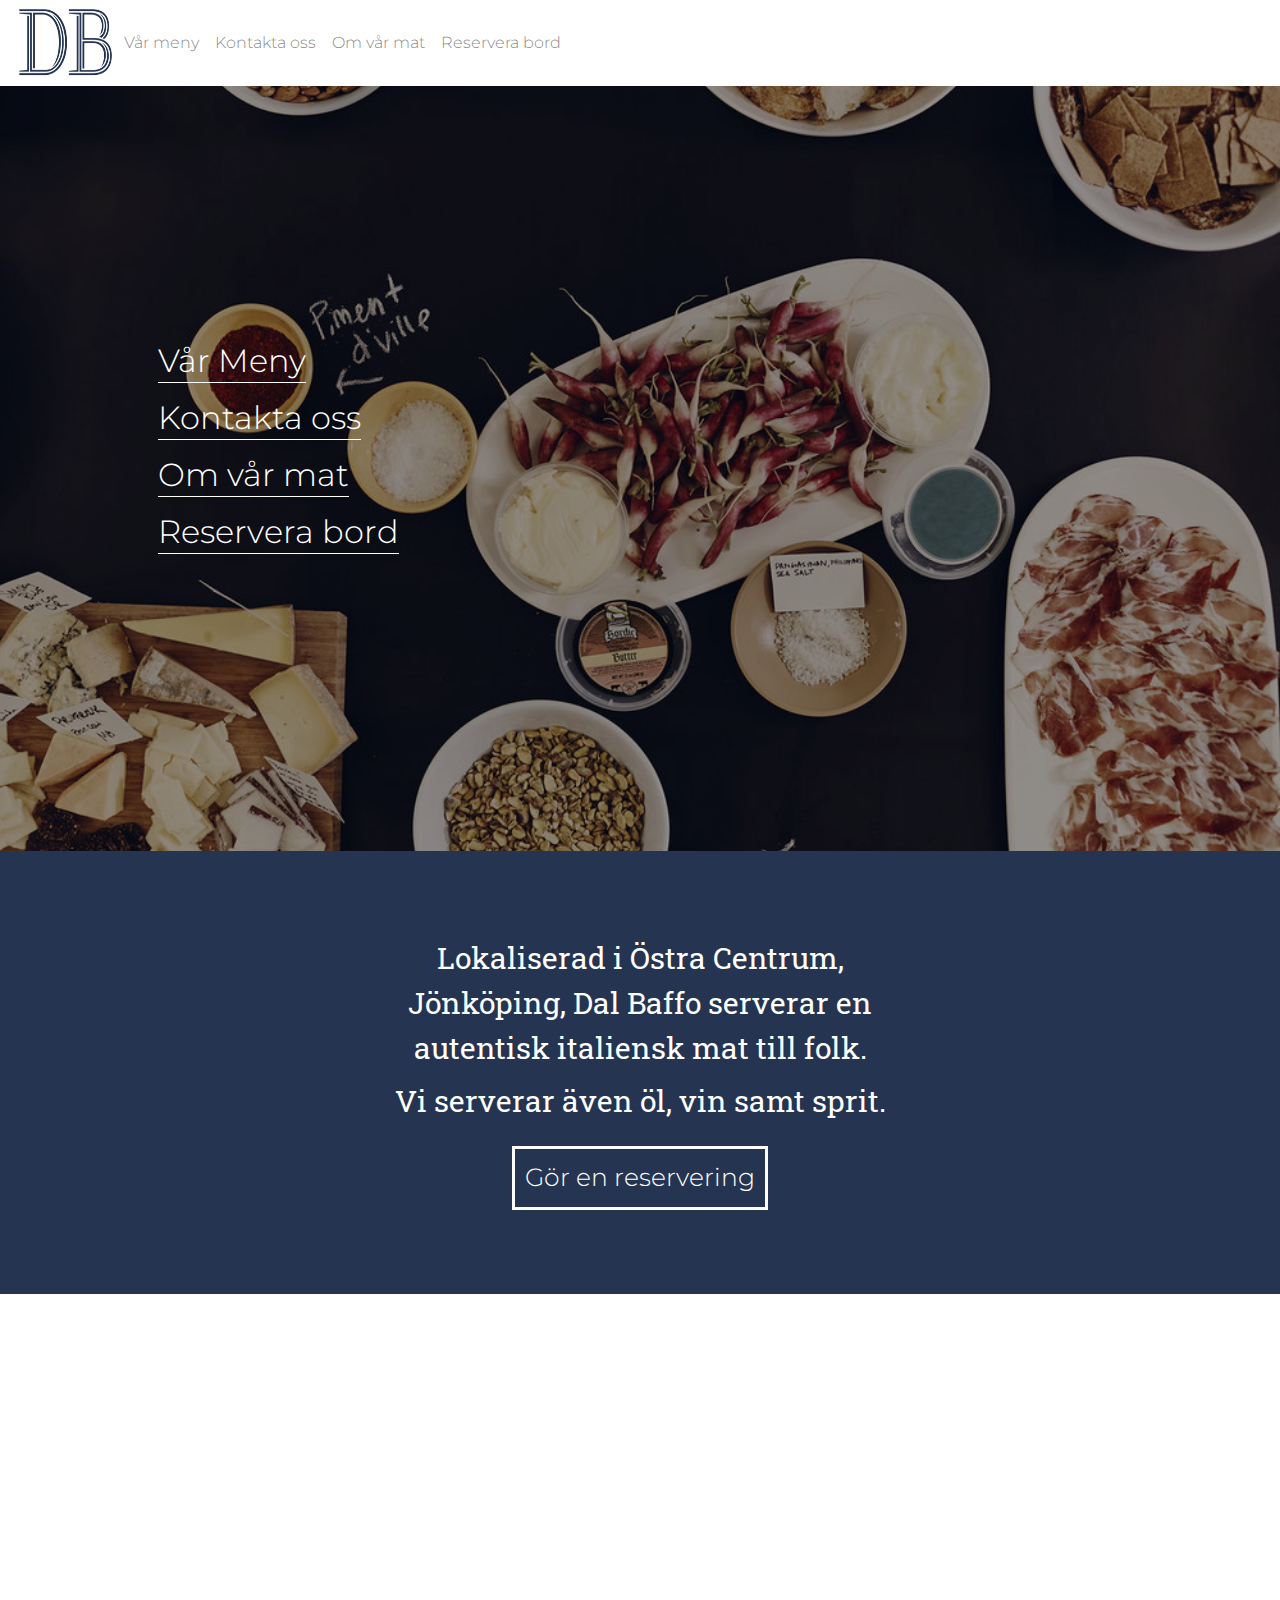
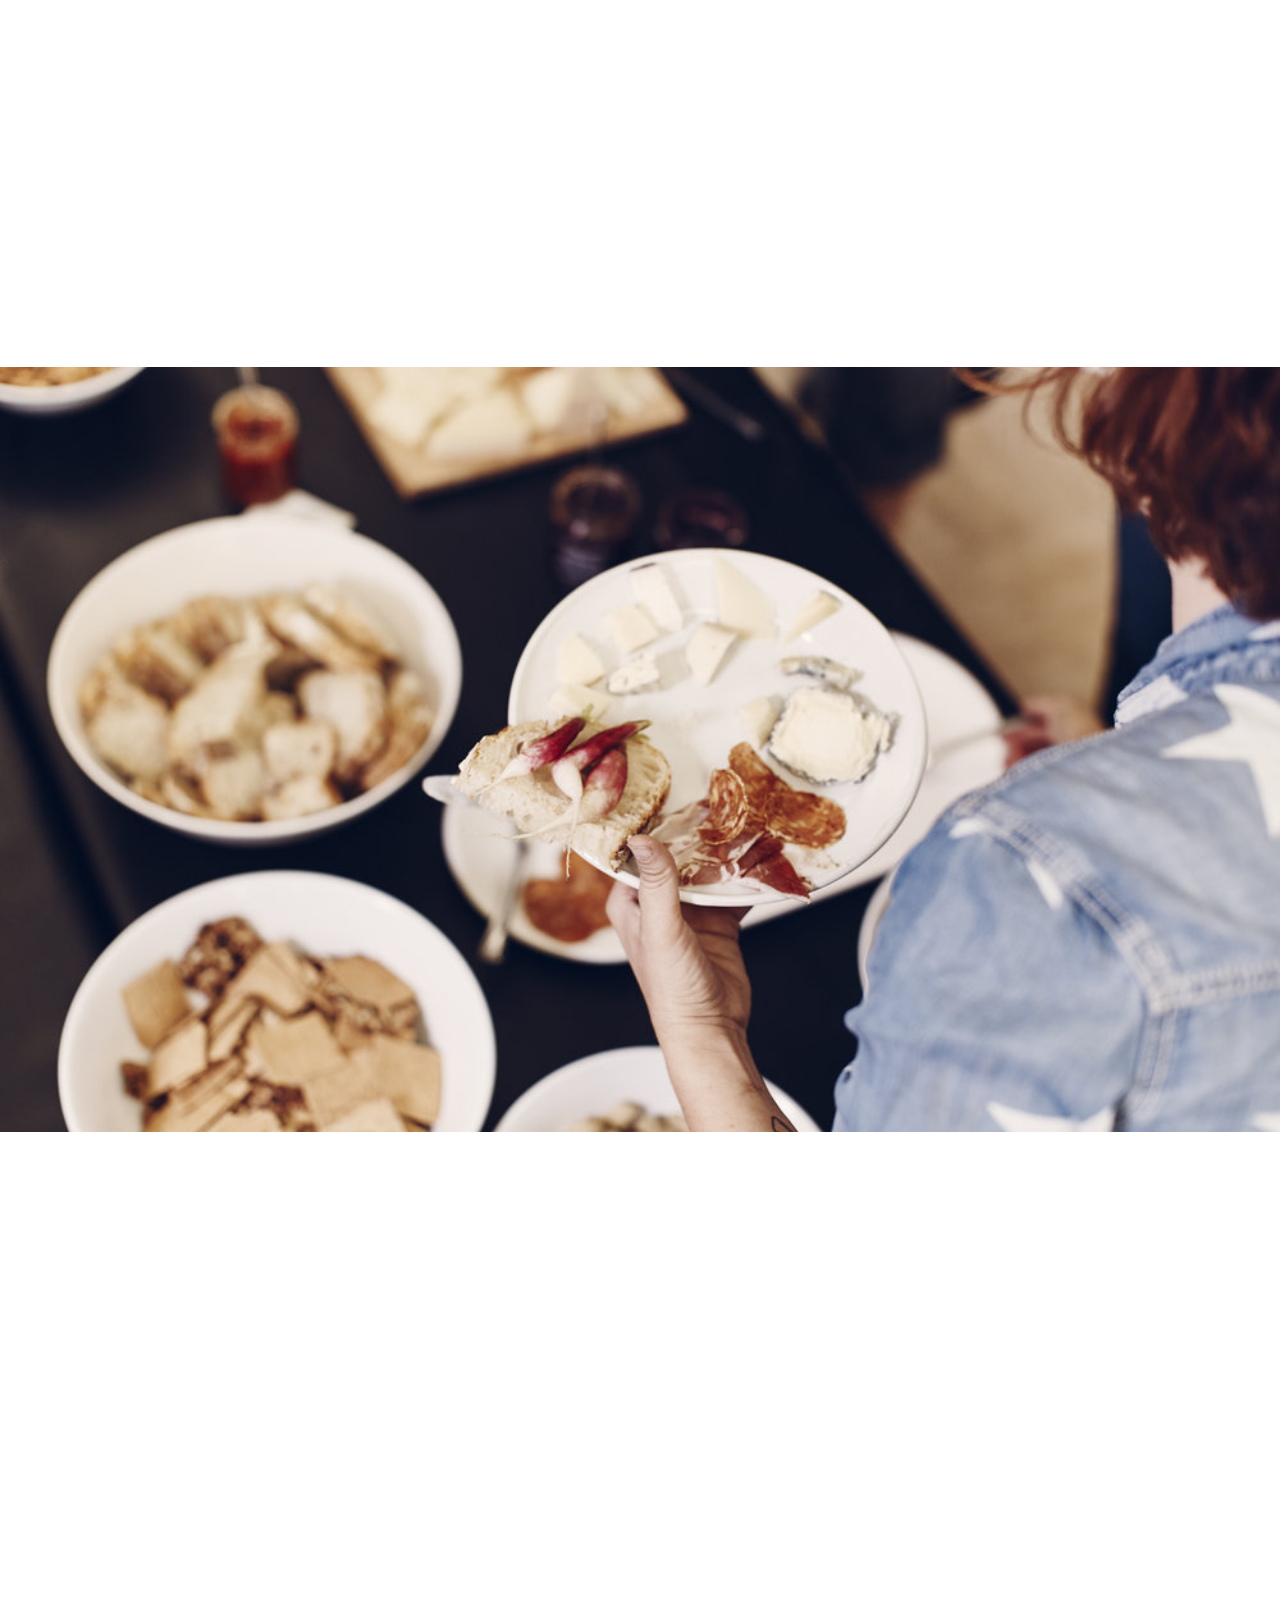
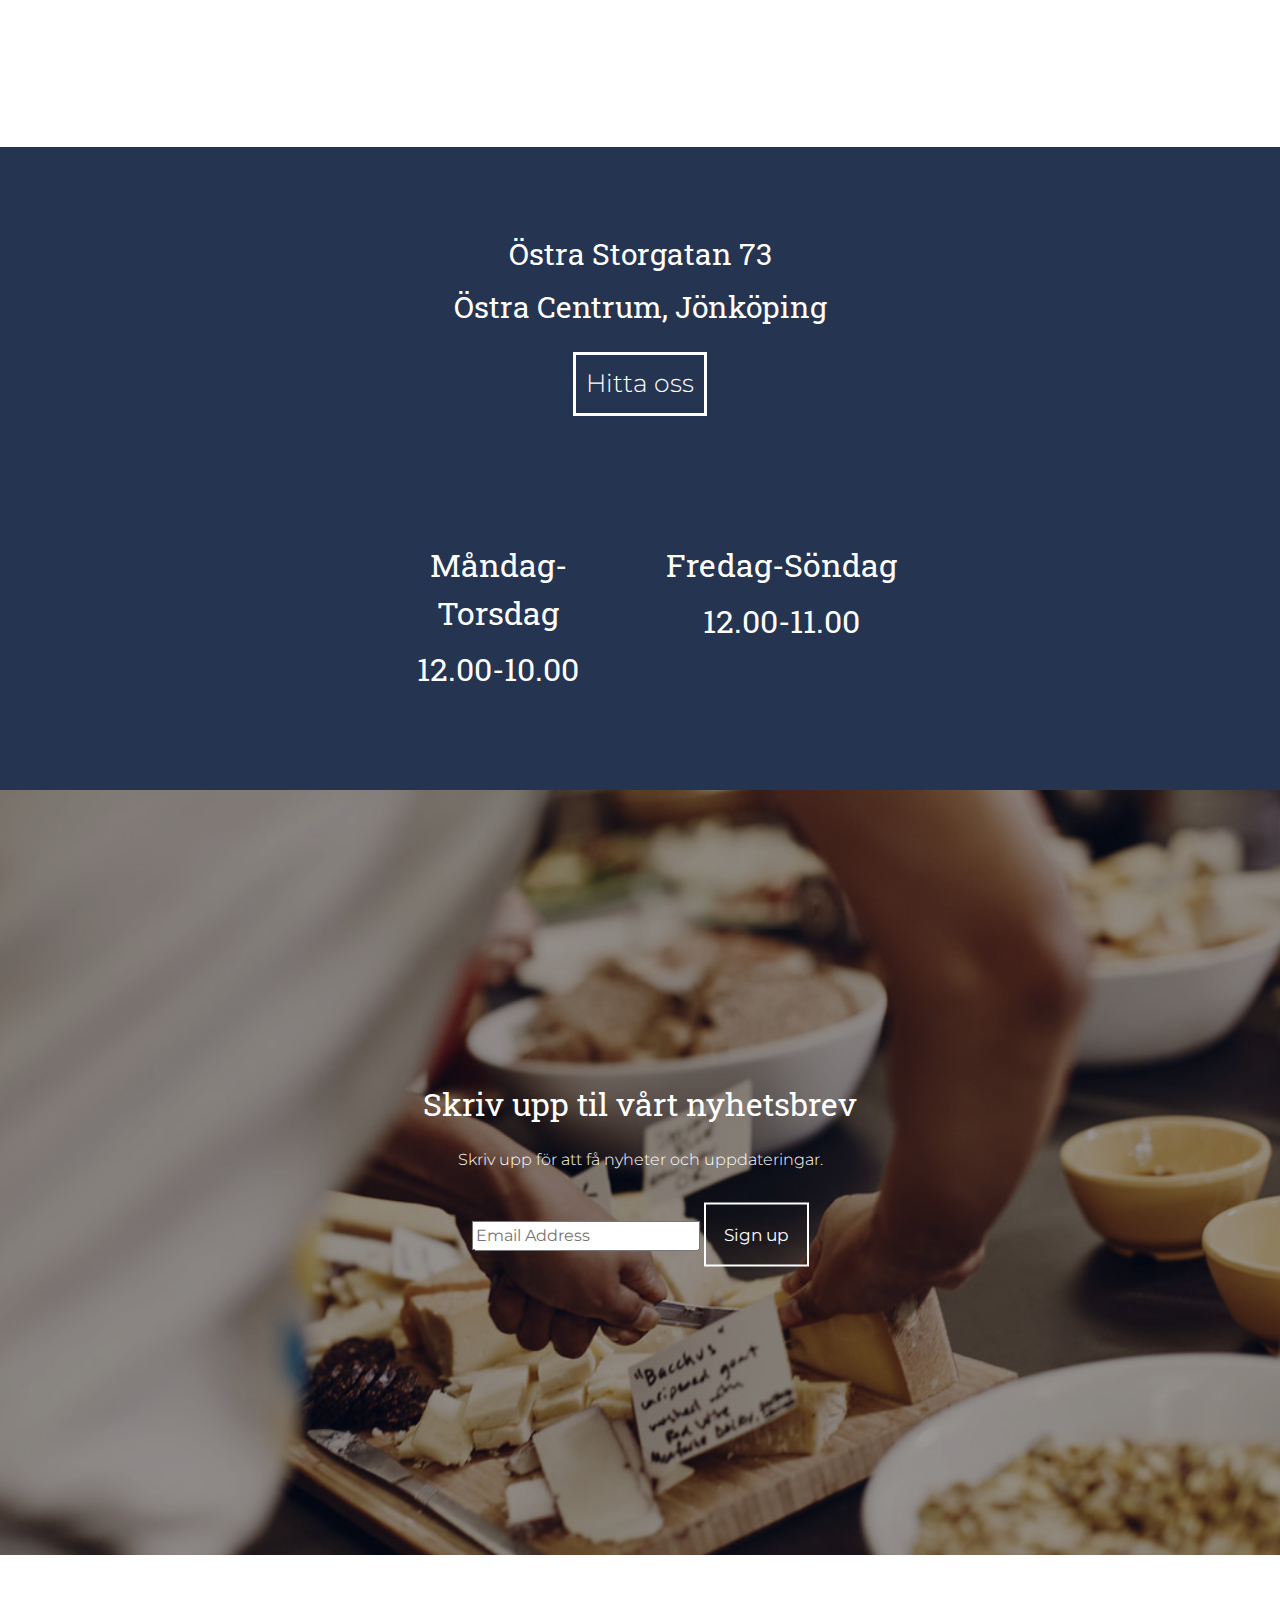
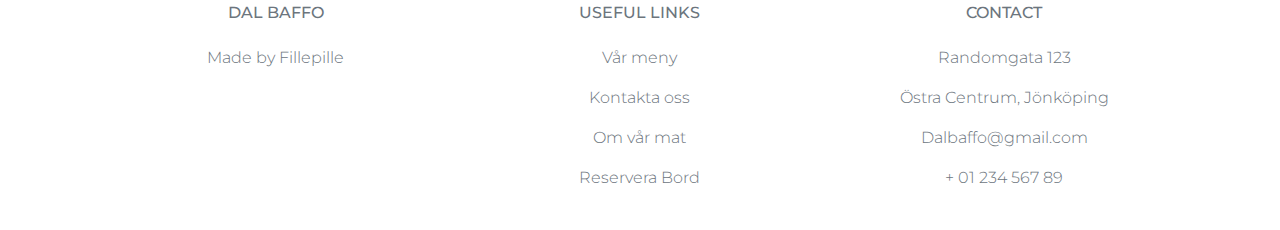
<file: Webbutveckling/HTML/index.html>
<!DOCTYPE html>
<html lang="sv">
<head>
    <meta charset="UTF-8">
    <meta name="viewport" content="width=device-width, initial-scale=1.0">

    <link rel="stylesheet" href="https://stackpath.bootstrapcdn.com/bootstrap/4.3.1/css/bootstrap.min.css" integrity="sha384-ggOyR0iXCbMQv3Xipma34MD+dH/1fQ784/j6cY/iJTQUOhcWr7x9JvoRxT2MZw1T" crossorigin="anonymous">
    <link href="https://maxcdn.bootstrapcdn.com/font-awesome/4.7.0/css/font-awesome.min.css" rel="stylesheet">
    <link href="../CSS/stylesheet.css" rel="stylesheet">
    <!--Link till animationer-->
    <link rel="stylesheet" href="https://unpkg.com/aos@next/dist/aos.css" />
    <link rel="stylesheet" href="https://fonts.googleapis.com/css?family=Roboto+Slab">
    <link rel="stylesheet" href="https://fonts.googleapis.com/css?family=Montserrat">

    <script src="../JAVASCRIPT/js.js"></script>
    <script src="https://ajax.googleapis.com/ajax/libs/jquery/3.5.1/jquery.min.js"></script>
    <script src="https://cdnjs.cloudflare.com/ajax/libs/popper.js/1.16.0/umd/popper.min.js"></script>
    <script src="https://maxcdn.bootstrapcdn.com/bootstrap/4.5.2/js/bootstrap.min.js"></script>
    
    <title>Dal Baffo</title>
</head>

<body>

                  <!-- NAVBAR -->
    <nav class="navbar navbar-expand-lg navbar-light navbox-shadow navboxshadow">
        <a href="index.html">
        <img src="../IMG/dalbaffologo.PNG" alt="" style="height: 70px; width: 100px;">
        </a>
        <button class="navbar-toggler" type="button" data-toggle="collapse" data-target="#navbarNav" aria-controls="navbarNav" aria-expanded="false" aria-label="Toggle navigation">
          <span class="navbar-toggler-icon"></span>
        </button>
        <div class="collapse navbar-collapse" id="navbarNav">
          <ul class="navbar-nav">
            <li class="nav-item">
              <a class="nav-link navbar-a" href="Varmeny.html">Vår meny</a>
            </li>
            <li class="nav-item">
              <a class="nav-link navbar-a" href="kontaktaoss.html">Kontakta oss</a>
            </li>
            <li class="nav-item">
              <a class="nav-link navbar-a" href="omvarmat.html">Om vår mat</a>
            </li>
            <li class="nav-item">
              <a class="nav-link navbar-a" href="reservera.html">Reservera bord</a>
            </li>
          </ul>
        </div>
      </nav>

                <!-- HERO BILD MED NAVBAR -->
      <div class="container-fluid" style="margin: 0px; padding: 0px;">
        <img src="../IMG/dalbaffom.jpg" alt=""  class="imgfit imgbrightness">
          <div class="content navimg">
          <div class="d-block">
          <h2>
            <a href="Varmeny.html" style="color: white;" class="imagea">Vår Meny</a>
          </h2>
          <h2>
            <a href="kontaktaoss.html" style="color: white;" class="imagea">Kontakta oss</a>
          </h2>
          <h2>
            <a href="omvarmat.html" style="color: white;" class="imagea">Om vår mat</a>
          </h2>
          <h2>
            <a href="reservera.html" style="color: white;" class="imagea">Reservera bord</a>
          </h2>
        </div>
          </div>
      </div>

                      <!--DIV MED PRIMÄR FÄRG-->
      <div class="container-fluid primalcolor">
          <div class="container primaldiv">
            <h2 class="primaldivtext">
                Lokaliserad i Östra Centrum, Jönköping, Dal Baffo serverar en autentisk italiensk mat till folk.
            </h2>

            <h2 class="primaldivtext">
                Vi serverar även öl, vin samt sprit.
            </h2>

            <a href="reservera.html" class="button">
                Gör en reservering
            </a>
          </div>
      </div>
              <!--CONTAINER MED TEXT OCH BILD-->
      <div class="container-fluid">
          <div class="row flexwrapping rowreverse" style="justify-content: center;">

            <div data-aos="fade-up" class="col-md-4">
                <img src="../IMG/cheese3.jpg" alt="" class="divimg">
            </div>
            <div data-aos="fade-up" class="col-md-4 textwithimg">
              <h2>
                Italienska köket är ett medelshavsmat som består av ingredienser, recept och matlagningstekniker som utvecklas över den italienska halvön sedan antiken.
              </h2>
              <p>
                Vi kombinerar traditionella förberedelser med lokala ingredienser för rätter som är autentiska till Italienska maten
              </p>
              <a href="omvarmat.html">
                Lär dig mer om vår mat
              </a>
            </div>
          </div>
      </div>


                <!--CONTAINER MED BILD SOM TÄCKER HELA SIDAN-->
      <div class="container-fluid" style="margin: 0px; padding: 0px;">
        <img src="../IMG/food.jpg" alt="" class="imgfit">
      </div>

      <!--CONTAINER MED TEXT OCH BILD-->
      <div class="container-fluid">
        <div class="row flexwrapping">
          <div data-aos="fade-up" class="col-md-4 flex">
            <img src="../IMG/coverimage.jpg" alt="" class="divimg">
          </div>

          <div data-aos="fade-up" class="col-md-4 textwithimg">
            <h2>
              Vin är den typiska parten till italiensk mat och vi bjuder in dig till att ta ett glas vin till din mat.
            </h2>
            <p>
              Vi serverar även öl, spansk och amerikansk vin, en full bar och en variation av alkoholfria drycker
            </p>
          </div>
        </div>
      </div>


                  <!--DIV MED PRIMÄRFÄRG-->
      <div class="container-fluid primalcolor" style="margin: 0px; padding: 0px;">
        <div class="container primaldiv">
          <h1 class="primaldivtext">
            Östra Storgatan 73
        </h1>

        <h1 class="primaldivtext">
            Östra Centrum, Jönköping
        </h1>

        <a href="kontaktaoss.html#komtilloss" class="button">
            Hitta oss
        </a>

        <div class="row" style="margin-top: 120px;">
          <div class="col-md-6" style="margin: 5px 0px 5px 0px;">
            <h2 style="color: white;">Måndag-Torsdag</h2>
            <h2 style="color: white;">12.00-10.00</h2>
          </div>
          <div class="col-md-6" style="margin: 5px 0px 5px 0px;">
            <h2 style="color: white;">Fredag-Söndag</h2>
            <h2 style="color: white;">12.00-11.00</h2>
          </div>
        </div>
        </div>
      </div>


              <!--CONTAINER MED HELTÄKANDE BILD SAMT NYHETSBREV-->
      <div class="container-fluid" style="padding: 0px; margin: 0px; position: relative; text-align: center;">
        <img src="../IMG/coverimage2.jpg" alt="" class="imgfit imgbrightness">
        <div class="content textnyhetsbrev">
          <h2 style="color: white;">
            Skriv upp til vårt nyhetsbrev
          </h2>
          <p style="color: white; margin-top: 20px;">
            Skriv upp för att få nyheter och uppdateringar.
          </p>

          <input class="input" spellcheck="false" placeholder="Email Address" id="nyhetinput">
          <input type="submit" class="button2" onclick="nyhetsbrev();" value="Sign up">

        </div>
      </div>


              <!--FOOTER-->
      <footer class="text-center text-lg-start text-muted" style="background-color: white;">

        <section class="">
          <div class="container text-center text-md-start mt-5">
            <div class="row mt-3">
              <div class="col-md-3 col-lg-4 col-xl-3 mx-auto mb-4">
                <h6 class="text-uppercase fw-bold mb-4">
                  <i class="fas fa-gem me-3"></i>Dal baffo
                </h6>
                <p>
                  Made by Fillepille
                </p>
              </div>
              <div class="col-md-3 col-lg-2 col-xl-2 mx-auto mb-4">
                <h6 class="text-uppercase fw-bold mb-4">
                  Useful links
                </h6>
                <p>
                  <a href="Varmeny.html" class="text-reset">Vår meny</a>
                </p>
                <p>
                  <a href="kontaktaoss.html" class="text-reset">Kontakta oss</a>
                </p>
                <p>
                  <a href="omvarmat.html" class="text-reset">Om vår mat</a>
                </p>
                <p>
                  <a href="reservera.html" class="text-reset">Reservera Bord</a>
                </p>
              </div>

              <div class="col-md-4 col-lg-3 col-xl-3 mx-auto mb-md-0 mb-4">
                <h6 class="text-uppercase fw-bold mb-4">
                  Contact
                </h6>
                <p>Randomgata 123</p>
                <p>
                  Östra Centrum, Jönköping
                </p>
                <p>Dalbaffo@gmail.com</p>
                <p>+ 01 234 567 89</p>
              </div>
            </div>
          </div>
        </section>
      </footer>

      <!--Script till animationer-->
      <script src="https://unpkg.com/aos@next/dist/aos.js"></script>
      <script>
        AOS.init({
          once: true
        });
      </script>
</body>
</html>
</file>
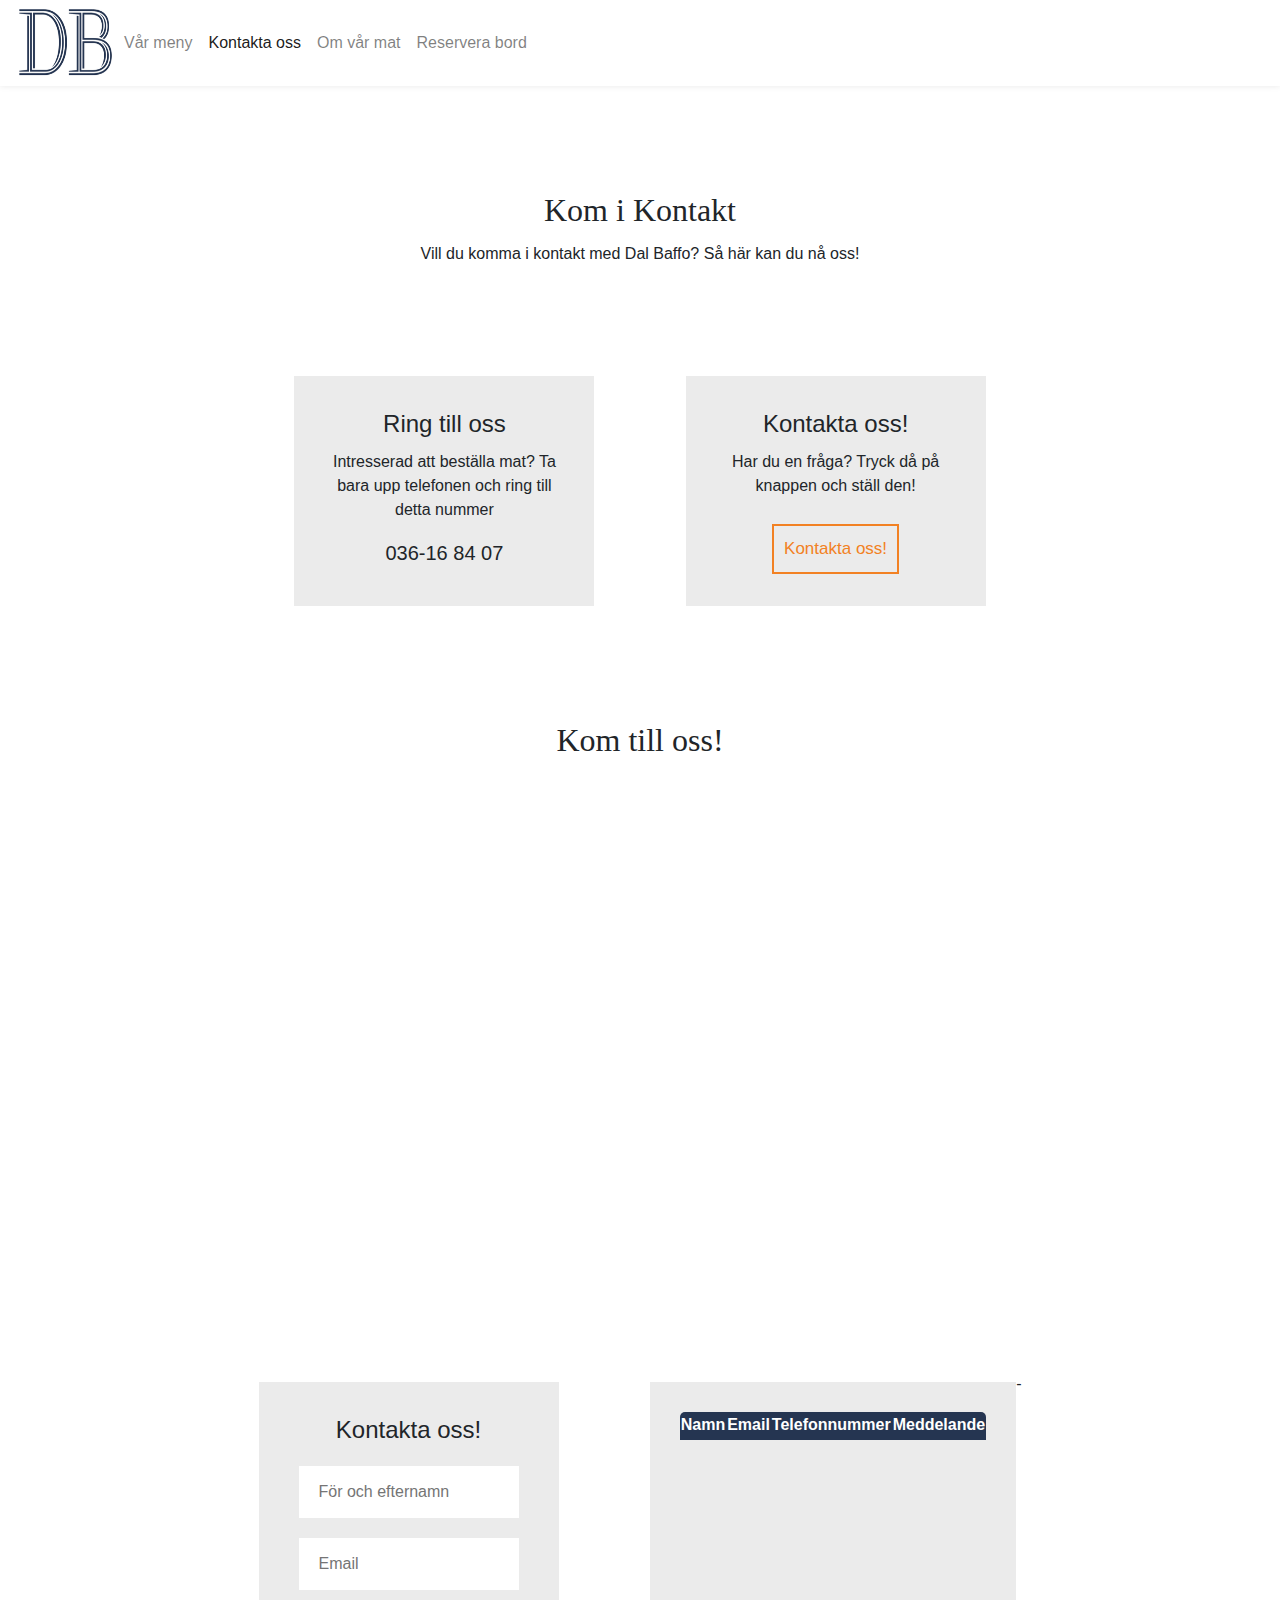
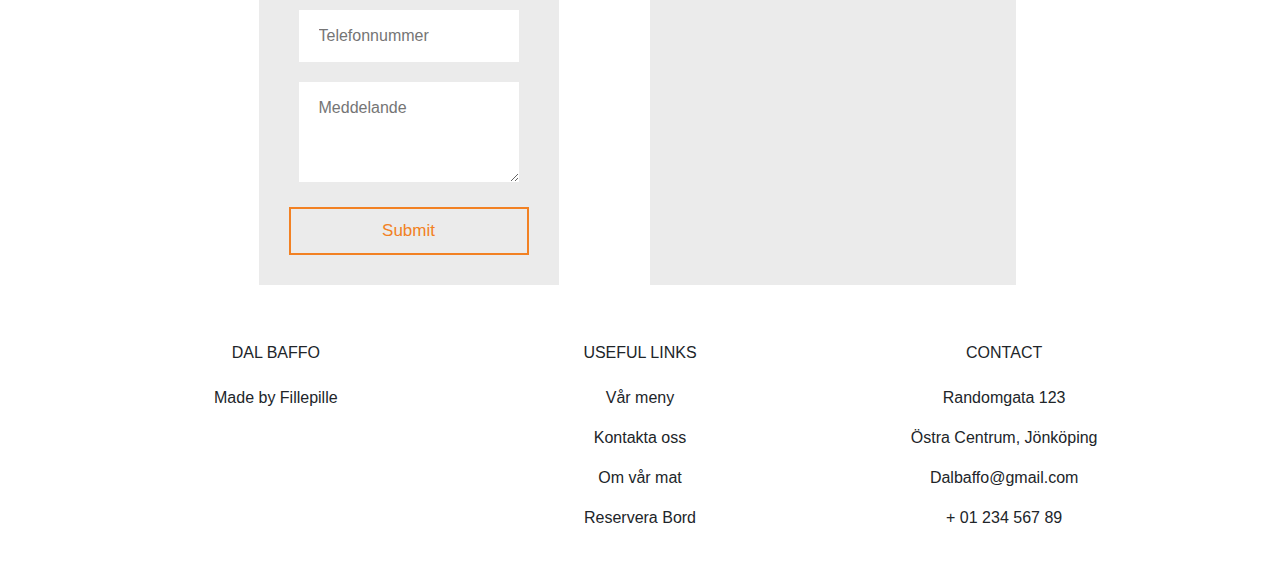
<file: Webbutveckling/HTML/kontaktaoss.html>
<!DOCTYPE html>
<html lang="en">
<head>
    <meta charset="UTF-8">
    <meta http-equiv="X-UA-Compatible" content="IE=edge">
    <meta name="viewport" content="width=device-width, initial-scale=1.0">
    <link rel="stylesheet" href="https://stackpath.bootstrapcdn.com/bootstrap/4.3.1/css/bootstrap.min.css" integrity="sha384-ggOyR0iXCbMQv3Xipma34MD+dH/1fQ784/j6cY/iJTQUOhcWr7x9JvoRxT2MZw1T" crossorigin="anonymous">
    <link href="https://maxcdn.bootstrapcdn.com/font-awesome/4.7.0/css/font-awesome.min.css" rel="stylesheet">
    <link href="../CSS/stylesheet.css" rel="stylesheet">
    <link href="https://www.google.com/maps/embed/v1/MAP_MODE?key=AIzaSyAQELlb2EIgF__LkNH2UOyTnytpdid-GmY&parameters">

    <script src="../JAVASCRIPT/js.js"></script>
    <script src="https://ajax.googleapis.com/ajax/libs/jquery/3.5.1/jquery.min.js"></script>
    <script src="https://cdnjs.cloudflare.com/ajax/libs/popper.js/1.16.0/umd/popper.min.js"></script>
    <script src="https://maxcdn.bootstrapcdn.com/bootstrap/4.5.2/js/bootstrap.min.js"></script>
    <title>Dal Baffo</title>
</head>
<body>

              <!--NAVBAR -->
    <nav class="navbar navbar-expand-lg navbar-light navboxshadow">
        <a href="index.html">
          <img src="../IMG/dalbaffologo.PNG" alt="" style="height: 70px; width: 100px;">
        </a>
        <button class="navbar-toggler" type="button" data-toggle="collapse" data-target="#navbarNav" aria-controls="navbarNav" aria-expanded="false" aria-label="Toggle navigation">
          <span class="navbar-toggler-icon"></span>
        </button>
        <div class="collapse navbar-collapse" id="navbarNav">
          <ul class="navbar-nav">
            <li class="nav-item">
              <a class="nav-link navbar-a" href="Varmeny.html">Vår meny</a>
            </li>
            <li class="nav-item active">
              <a class="nav-link navbar-a" href="kontaktaoss.html">Kontakta oss</a>
            </li>
            <li class="nav-item">
              <a class="nav-link navbar-a" href="omvarmat.html">Om vår mat</a>
            </li>
            <li class="nav-item">
              <a class="nav-link navbar-a" href="reservera.html">Reservera bord</a>
            </li>
          </ul>
        </div>
      </nav>

            <!-- INTRODUKTION TILL SIDAN SAMT DAL BAFFO KONTAKTINFORMATION-->
      <div class="container" style="text-align:center; margin-top: 100px;">
          <h2>
              Kom i Kontakt
          </h2>

          <p>
              Vill du komma i kontakt med Dal Baffo? Så här kan du nå oss!
          </p>
      </div>

      <div class="container" style="margin-top: 100px; margin-bottom: 100px;">
          <div class="row flexwrapping2">
              <div class="content contactusflex marginright">
              <h4>
                  Ring till oss
              </h4>
              <p>
                  Intresserad att beställa mat? Ta bara upp telefonen och ring till detta nummer
              </p>
              <h5>
                036-16 84 07
              </h5>
              </div>

              <div class="content contactusflex">
                  <h4>
                      Kontakta oss!
                  </h4>
                  <p>
                      Har du en fråga? Tryck då på knappen och ställ den!
                  </p>

                  <a href="#formmessage" class="button3" style="margin-top:10px;">
                      Kontakta oss!
                  </a>
              </div>
          </div>
      </div>


      <!--GOOGLE MAPS TILL DAL BAFFO-->
      <div class="container">
          <h2 style="text-align: center;" id="komtilloss">
              Kom till oss!
          </h2>

          <div class="row">
            <div id="map-container-google-2" class="z-depth-1-half map-container" style="height: 500px; width: calc(100%); margin-top: 50px; margin-bottom: 50px;">
                <iframe src="https://www.google.com/maps/embed?pb=!1m14!1m8!1m3!1d4254.342215906865!2d14.185674203704828!3d57.78147323977153!3m2!1i1024!2i768!4f13.1!3m3!1m2!1s0x0%3A0x4f3219ed7963d093!2sDal%20Baffo!5e0!3m2!1ssv!2sse!4v1621159002604!5m2!1ssv!2sse" frameborder="0"
                  style="height: 500px; width: 100%;" allowfullscreen></iframe>
              </div>
            </div>
      </div>


      <!-- FORM FÖR ATT FYLLA I KONTAKTINFORMATION-->
      <div class="container">
          <div class="row flexwrapping2" >
              <div class="content formstyle marginright">
                <h4 style="text-align: center;">Kontakta oss!</h4>
                <form id="formmessage" onsubmit="return false;" style="display: flex; flex-direction: column;">
                    <input type="text" id="name" class="forminput" placeholder="För och efternamn" tabindex="1" required>
                    <input type="text" id="mail" class="forminput" placeholder="Email" tabindex="2" required>
                    <input type="text" id="number" class="forminput" placeholder="Telefonnummer" tabindex="3" required>
                    <textarea id="message" rows="3" class="forminput" placeholder="Meddelande" tabindex="4" required></textarea>
                    <input type="submit" class="button3" id="sendbutton" onclick="BuildRowFunction();" tabindex="5" style="justify-content: center;">
                </form>
              </div>


              <!--TABLE DÄR KONTAKTINFORMATION KOMMER FYLLAS I-->
              <div class="content formstyle">
                <table class="tableinfo" id="tbl">
                    <tr class="trhead">
                        <th class="thtd">Namn</th>
                        <th class="thtd">Email</th>
                        <th class="thtd">Telefonnummer</th>
                        <th class="thtd">Meddelande</th>
                        </tr>
                <tbody>
                
                </tbody>
                </table>
              </div>-


          </div>
      </div>


      <!--FOOTER-->
      <footer>
        <section class="">
          <div class="container text-center text-md-start mt-5">
            <div class="row mt-3">
              <div class="col-md-3 col-lg-4 col-xl-3 mx-auto mb-4">
                <h6 class="text-uppercase fw-bold mb-4">
                  <i class="fas fa-gem me-3"></i>Dal baffo
                </h6>
                <p>
                  Made by Fillepille
                </p>
              </div>
              <div class="col-md-3 col-lg-2 col-xl-2 mx-auto mb-4">
                <h6 class="text-uppercase fw-bold mb-4">
                  Useful links
                </h6>
                <p>
                  <a href="Varmeny.html" class="text-reset">Vår meny</a>
                </p>
                <p>
                  <a href="kontaktaoss.html" class="text-reset">Kontakta oss</a>
                </p>
                <p>
                  <a href="omvarmat.html" class="text-reset">Om vår mat</a>
                </p>
                <p>
                  <a href="reservera.html" class="text-reset">Reservera Bord</a>
                </p>
              </div>
  
              <div class="col-md-4 col-lg-3 col-xl-3 mx-auto mb-md-0 mb-4">
                <h6 class="text-uppercase fw-bold mb-4">
                  Contact
                </h6>
                <p>Randomgata 123</p>
                <p>
                  Östra Centrum, Jönköping
                </p>
                <p>Dalbaffo@gmail.com</p>
                <p>+ 01 234 567 89</p>
              </div>
            </div>
          </div>
        </section>
      </footer>
</body>
</html>
</file>
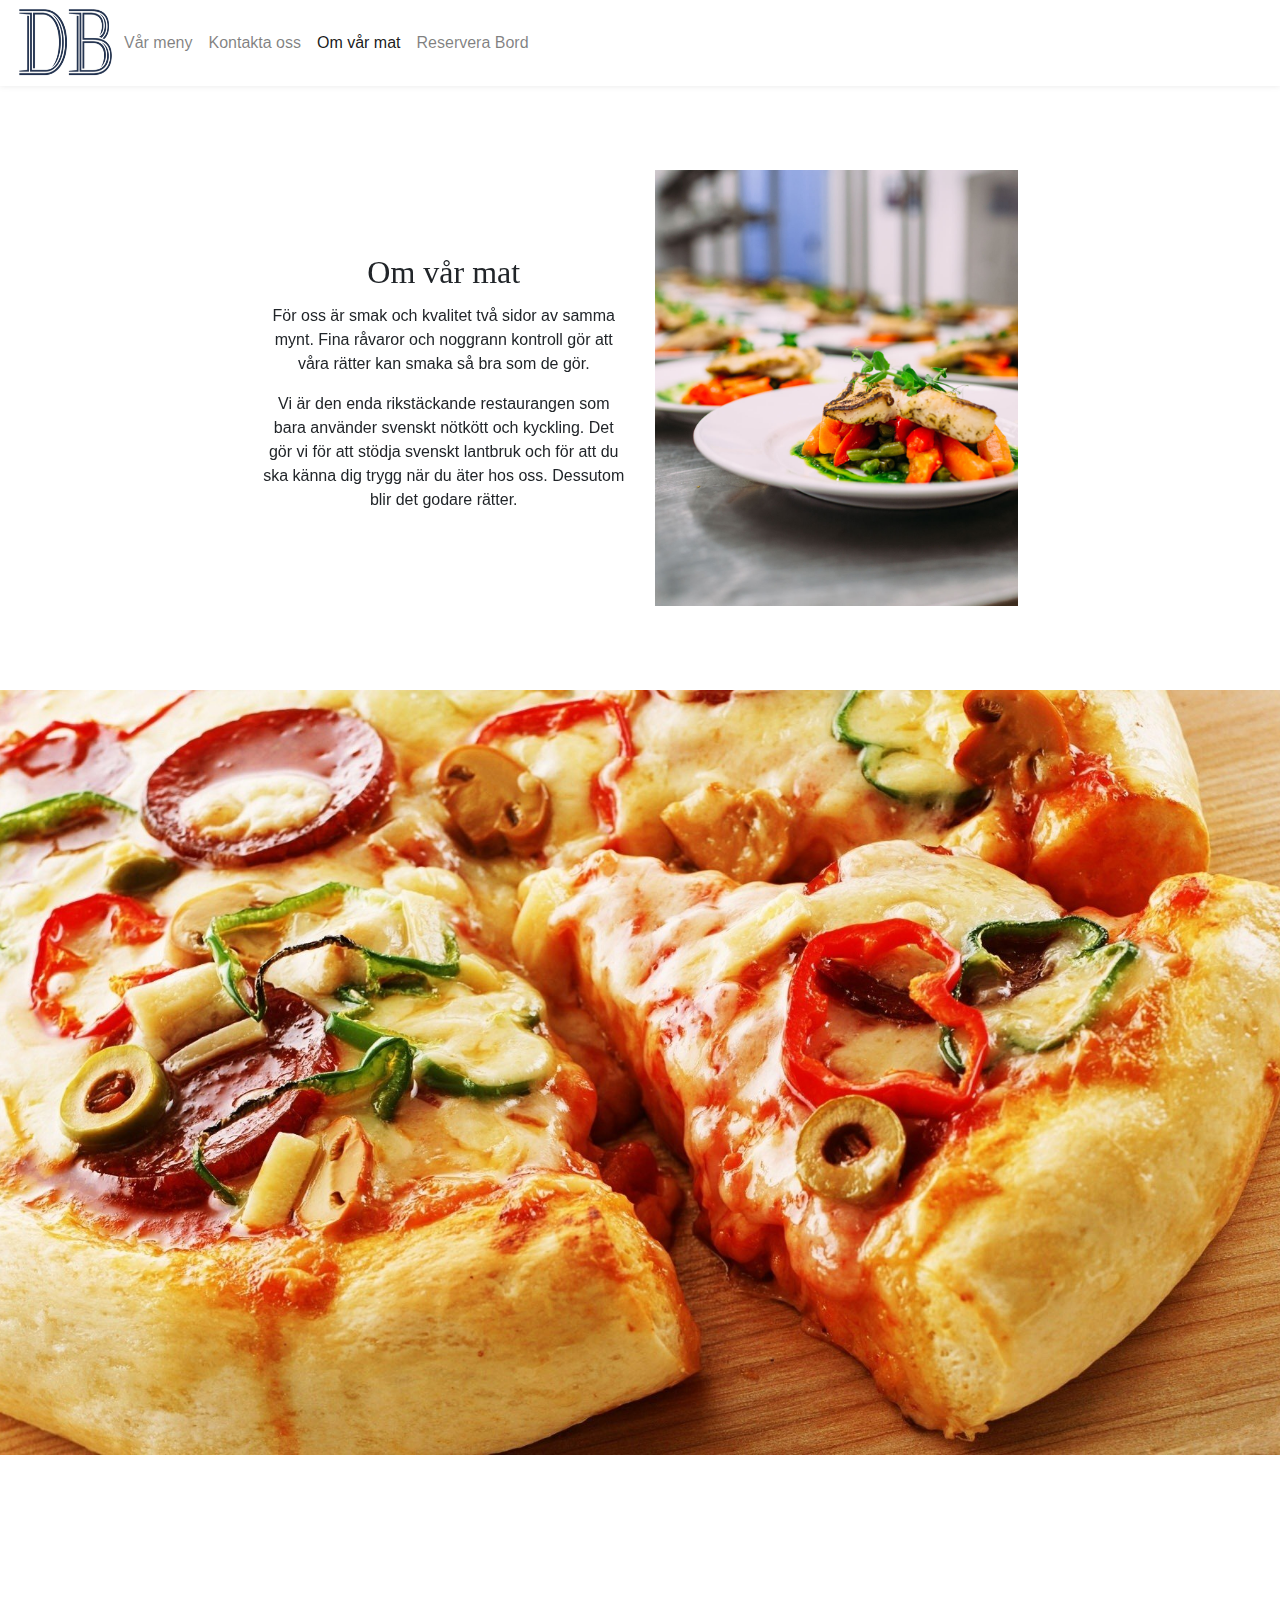
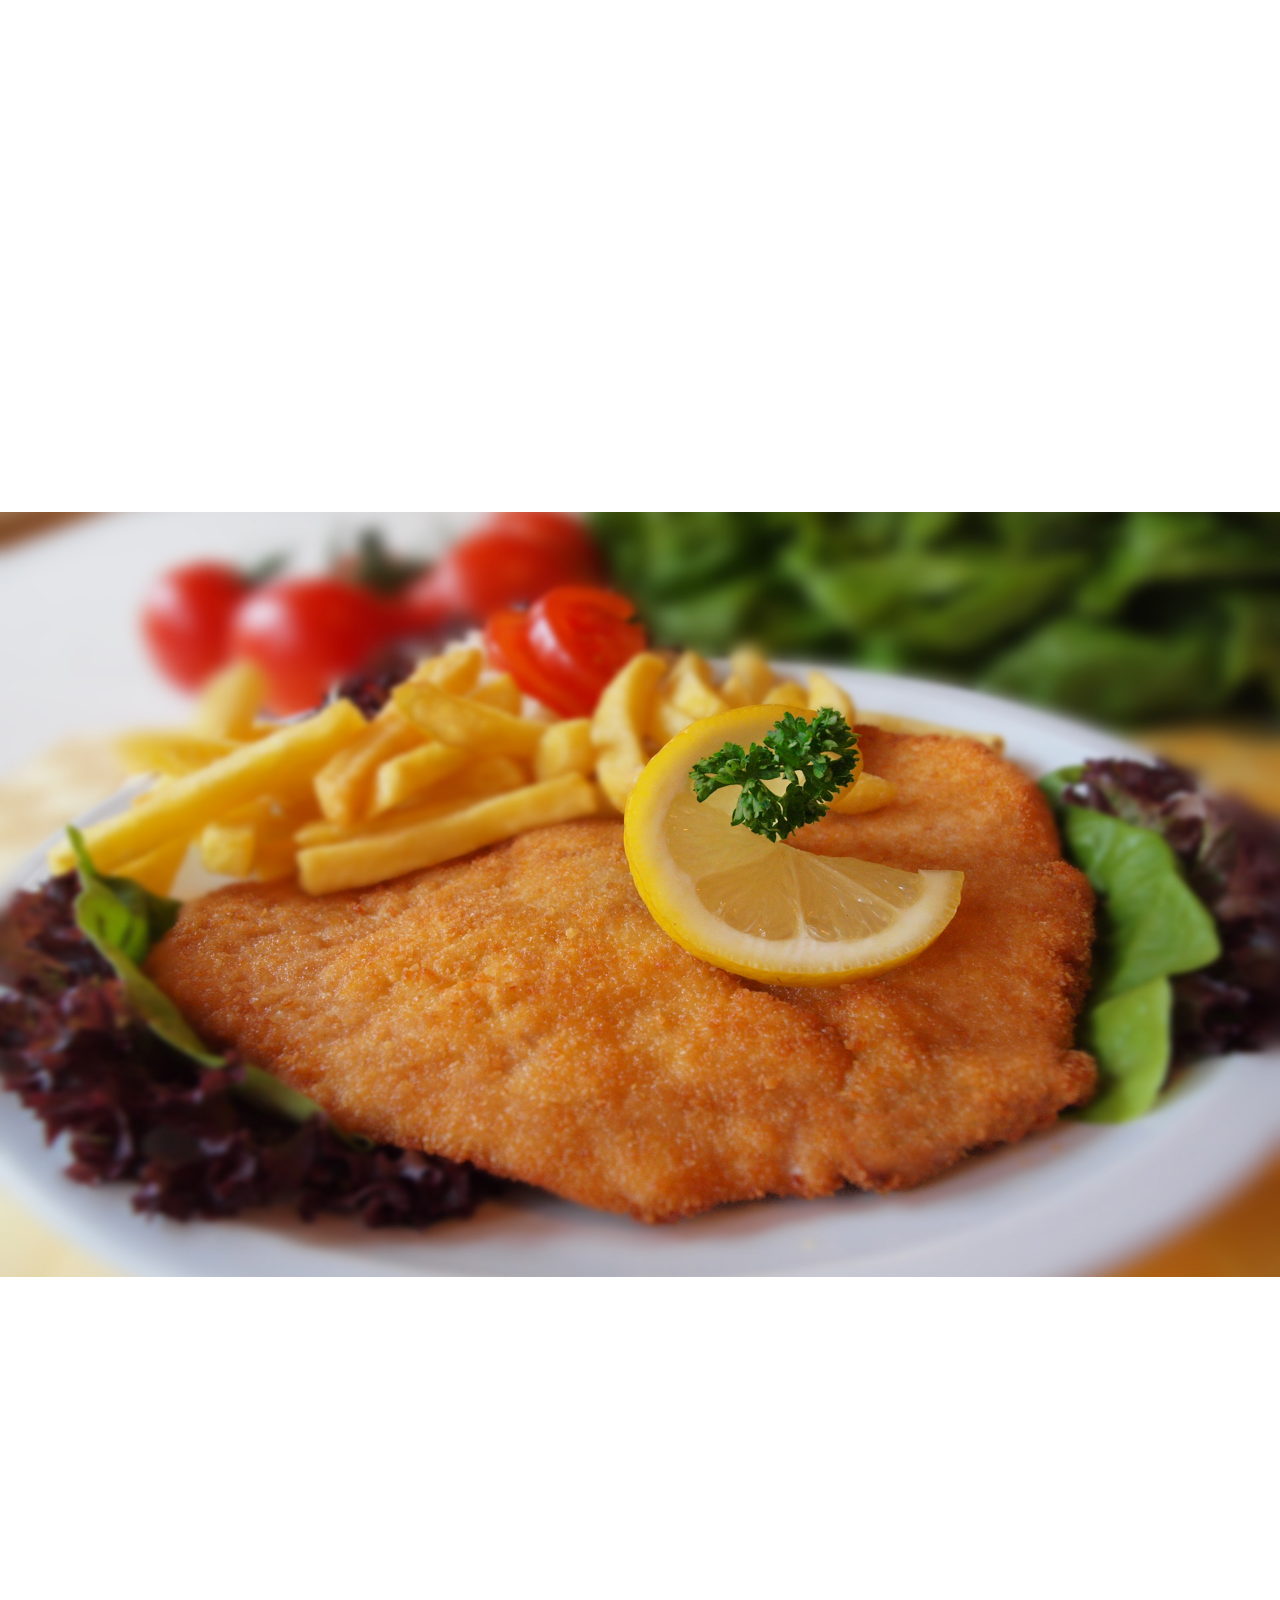
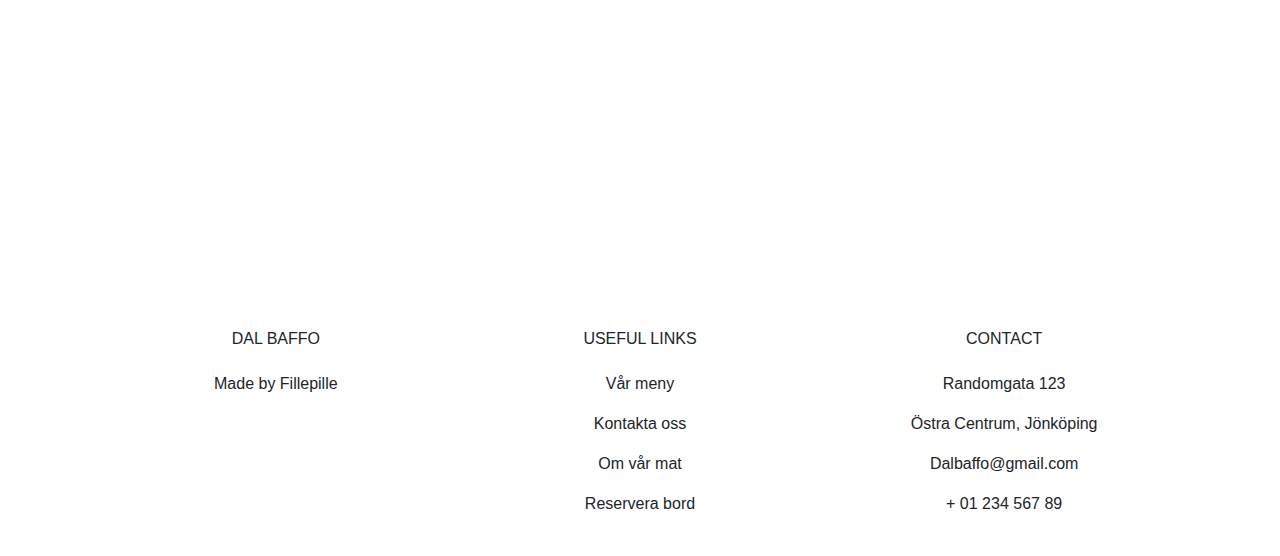
<file: Webbutveckling/HTML/omvarmat.html>
<!DOCTYPE html>
<html lang="sv">
<head>
    <meta charset="UTF-8">
    <meta http-equiv="X-UA-Compatible" content="IE=edge">
    <meta name="viewport" content="width=device-width, initial-scale=1.0">
    <link rel="stylesheet" href="https://stackpath.bootstrapcdn.com/bootstrap/4.3.1/css/bootstrap.min.css" integrity="sha384-ggOyR0iXCbMQv3Xipma34MD+dH/1fQ784/j6cY/iJTQUOhcWr7x9JvoRxT2MZw1T" crossorigin="anonymous">
    <link href="https://maxcdn.bootstrapcdn.com/font-awesome/4.7.0/css/font-awesome.min.css" rel="stylesheet">
    <link href="../CSS/stylesheet.css" rel="stylesheet">
    <!--Ssylesheet till animationer-->
    <link rel="stylesheet" href="https://unpkg.com/aos@next/dist/aos.css" />

    <script src="https://ajax.googleapis.com/ajax/libs/jquery/3.5.1/jquery.min.js"></script>
    <script src="https://cdnjs.cloudflare.com/ajax/libs/popper.js/1.16.0/umd/popper.min.js"></script>
    <script src="https://maxcdn.bootstrapcdn.com/bootstrap/4.5.2/js/bootstrap.min.js"></script>
    <title>Dal Baffo</title>
</head>
<body>


        <!--NAVBAR-->
    <nav class="navbar navbar-expand-lg navbar-light navboxshadow">
        <a href="index.html">
          <img src="../IMG/dalbaffologo.PNG" alt="" style="height: 70px; width: 100px;">
        </a>
        <button class="navbar-toggler" type="button" data-toggle="collapse" data-target="#navbarNav" aria-controls="navbarNav" aria-expanded="false" aria-label="Toggle navigation">
          <span class="navbar-toggler-icon"></span>
        </button>
        <div class="collapse navbar-collapse" id="navbarNav">
          <ul class="navbar-nav">
            <li class="nav-item">
              <a class="nav-link navbar-a" href="Varmeny.html">Vår meny</a>
            </li>
            <li class="nav-item">
              <a class="nav-link navbar-a" href="kontaktaoss.html">Kontakta oss</a>
            </li>
            <li class="nav-item active">
              <a class="nav-link navbar-a" href="omvarmat.html">Om vår mat</a>
            </li>
            <li class="nav-item">
              <a class="nav-link navbar-a" href="reservera.html">Reservera Bord</a>
            </li>
          </ul>
        </div>
      </nav>


      <!--DIV MED BILD OCH TEXT-->

      <div class="container-fluid">
        <div class="row flexwrapping rowreverse" style="justify-content: center;">

          <div data-aos="fade-up" class="col-md-4">
              <img src="../IMG/food2.jpg" alt="" class="divimg">
          </div>
          <div data-aos="fade-up" class="col-md-4 textwithimg">
            <h2>
             Om vår mat
            </h2>
            <p>
              För oss är smak och kvalitet två sidor av samma mynt. Fina råvaror och noggrann kontroll gör att våra rätter kan smaka så bra som de gör.
            </p>
            <p>
              Vi är den enda rikstäckande restaurangen som bara använder svenskt nötkött och kyckling. Det gör vi för att stödja svenskt lantbruk och för att du ska känna dig trygg när du äter hos oss. Dessutom blir det godare rätter. 
            </p>
          </div>
        </div>
    </div>


    <!--HELTÄKANDEBILD-->
    <div class="container-fluid" style="margin: 0px; padding: 0px;">
      <img src="../IMG/pizza.jpg" alt="" class="imgfit">
    </div>



    <!--DIV med BILD MED TEXT-->
      <div class="container-fluid">
        <div class="row flexwrapping">
          <div data-aos="fade-up" class="col-md-4 flex">
            <img src="../IMG/food3.jpg" alt="" class="divimg">
          </div>

          <div data-aos="fade-up" class="col-md-4 textwithimg">
            <h2>
              Alltid svenskt kött
            </h2>
            <p>
              Att endast använda nötkött, bacon och kyckling från Sverige är en självklarhet. Det är många som säger sig vilja stötta svenska bönder, men Dal baffo är en av de få restauranger som bara serverar kött från kor, kycklingar och grisar som fötts upp i Sverige.
            </p>
            <p>
              Svenskt nötkött håller hög kvalitet, vi har världens mest omfattande djurskyddslag och lägst antibiotikaförbrukning i EU. Det har också visat sig att det ger 2,5 gånger mindre utsläpp av växthusgaser att producera ett kilo nötkött i Sverige jämfört med det globala genomsnittet. Dessutom blir det godare rätter.
            </p>
            <p>
              Som inköpare av råvaror av animaliskt ursprung anser vi att god djurhållning är viktigt i vår strävan att göra världen lite godare.
            </p>
          </div>
        </div>
      </div>


      <!--HELTÄKANDE BILD-->
    <div class="container-fluid" style="margin: 0px; padding: 0px;">
      <img src="../IMG/food4.jpg" alt="" class="imgfit">
    </div>



    <!--BILD MED TEXT-->
  <div class="container-fluid">
    <div class="row flexwrapping rowreverse" style="justify-content: center;">

      <div data-aos="fade-up" class="col-md-4">
          <img src="../IMG/food5.jpg" alt="" class="divimg">
      </div>
      <div data-aos="fade-up" class="col-md-4 textwithimg">
        <h2>
         Kyckling
        </h2>
        <p>
          Samtliga kycklinguppfödare som levererar till Dal Baffo i Sverige är medlemmar i Svensk Fågel och omfattas därmed av deras djuromsorgsprogram, utöver den svenska djurskyddslagstiftningen. Detta innebär bland annat att de inte får några hormoner eller tillväxtantibiotika, att de går lösa i uppvärmda stallar på en bädd av halm, flis eller kutterspån samt att regelbunden uppföljning görs av Länsstyrelsens veterinärer och oberoende kontrollanter.
        </p>

      </div>
    </div>
</div>




        <!--FOOTER-->

        <footer>
      <section class="">
        <div class="container text-center text-md-start mt-5">
          <div class="row mt-3">
            <div class="col-md-3 col-lg-4 col-xl-3 mx-auto mb-4">
              <h6 class="text-uppercase fw-bold mb-4">
                <i class="fas fa-gem me-3"></i>Dal baffo
              </h6>
              <p>
                Made by Fillepille
              </p>
            </div>
            <div class="col-md-3 col-lg-2 col-xl-2 mx-auto mb-4">
              <h6 class="text-uppercase fw-bold mb-4">
                Useful links
              </h6>
              <p>
                <a href="Varmeny.html" class="text-reset">Vår meny</a>
              </p>
              <p>
                <a href="kontaktaoss.html" class="text-reset">Kontakta oss</a>
              </p>
              <p>
                <a href="omvarmat.html" class="text-reset">Om vår mat</a>
              </p>
              <p>
                <a href="reservera.html" class="text-reset">Reservera bord</a>
              </p>
            </div>

            <div class="col-md-4 col-lg-3 col-xl-3 mx-auto mb-md-0 mb-4">
              <h6 class="text-uppercase fw-bold mb-4">
                Contact
              </h6>
              <p>Randomgata 123</p>
              <p>
                Östra Centrum, Jönköping
              </p>
              <p>Dalbaffo@gmail.com</p>
              <p>+ 01 234 567 89</p>
            </div>
          </div>
        </div>
      </section>
    </footer>
    <!--Script till animationer-->
    <script src="https://unpkg.com/aos@next/dist/aos.js"></script>
    <script>
      AOS.init({
        once: true
      });
    </script>
</body>
</html>
</file>
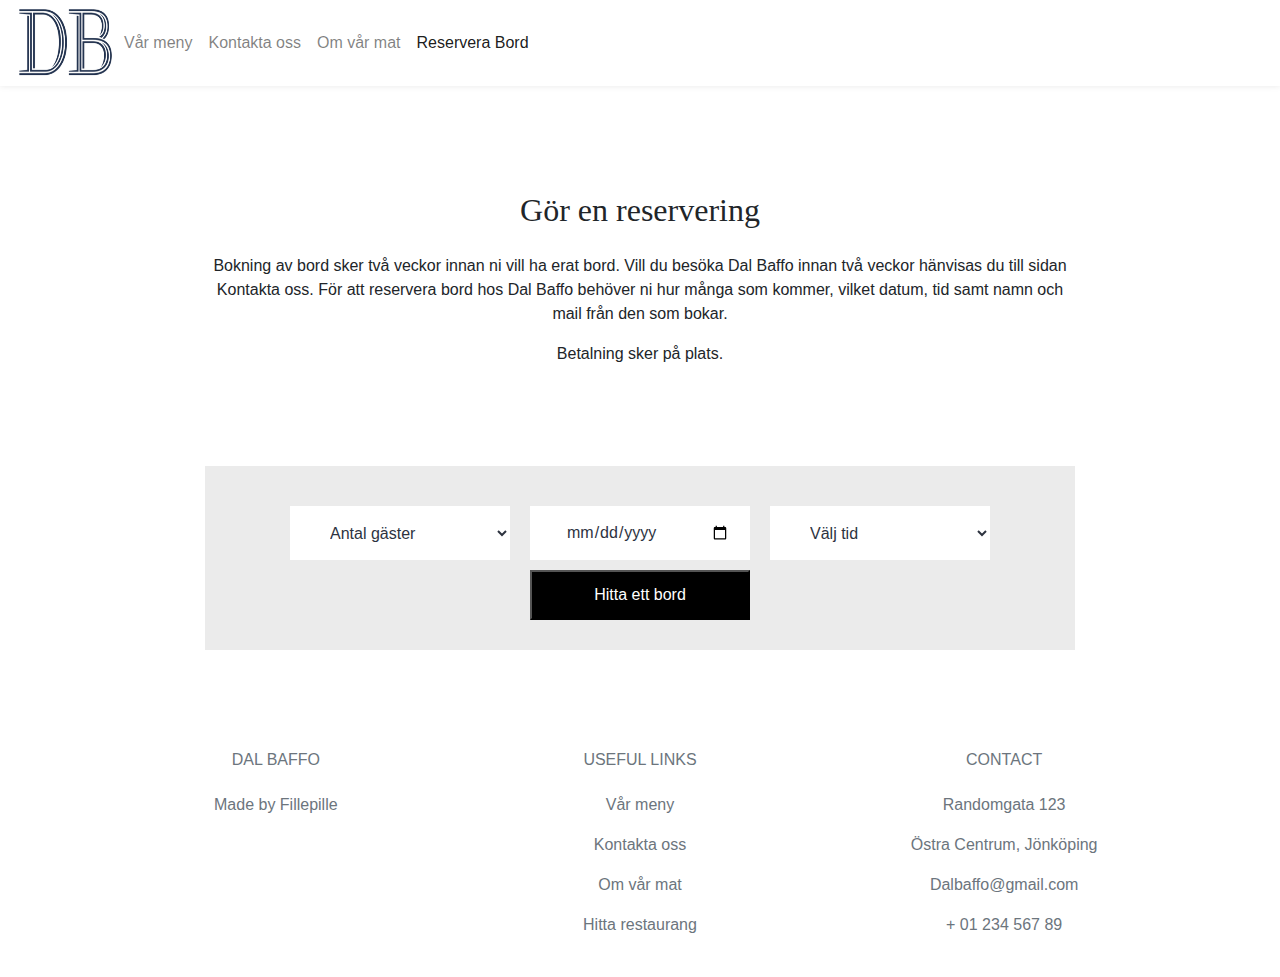
<file: Webbutveckling/HTML/reservera.html>
<!DOCTYPE html>
<html lang="en">
<head>
    <meta charset="UTF-8">
    <meta http-equiv="X-UA-Compatible" content="IE=edge">
    <meta name="viewport" content="width=device-width, initial-scale=1.0">

    <link rel="stylesheet" href="https://stackpath.bootstrapcdn.com/bootstrap/4.3.1/css/bootstrap.min.css" integrity="sha384-ggOyR0iXCbMQv3Xipma34MD+dH/1fQ784/j6cY/iJTQUOhcWr7x9JvoRxT2MZw1T" crossorigin="anonymous">
    <link href="https://maxcdn.bootstrapcdn.com/font-awesome/4.7.0/css/font-awesome.min.css" rel="stylesheet">
    <link href="../CSS/stylesheet.css" rel="stylesheet">

    <script src="../JAVASCRIPT/js.js"></script>
    <script src="https://ajax.googleapis.com/ajax/libs/jquery/3.5.1/jquery.min.js"></script>
    <script src="https://cdnjs.cloudflare.com/ajax/libs/popper.js/1.16.0/umd/popper.min.js"></script>
    <script src="https://maxcdn.bootstrapcdn.com/bootstrap/4.5.2/js/bootstrap.min.js"></script>

    <title>Dal baffo</title>
</head>
<body>

        <!--NAVBAR-->
    <nav class="navbar navbar-expand-lg navbar-light navboxshadow">
        <a href="index.html">
          <img src="../IMG/dalbaffologo.PNG" alt="" style="height: 70px; width: 100px;">
        </a>
        <button class="navbar-toggler" type="button" data-toggle="collapse" data-target="#navbarNav" aria-controls="navbarNav" aria-expanded="false" aria-label="Toggle navigation">
          <span class="navbar-toggler-icon"></span>
        </button>
        <div class="collapse navbar-collapse" id="navbarNav">
          <ul class="navbar-nav">
            <li class="nav-item">
              <a class="nav-link navbar-a" href="Varmeny.html">Vår meny</a>
            </li>
            <li class="nav-item">
              <a class="nav-link navbar-a" href="kontaktaoss.html">Kontakta oss</a>
            </li>
            <li class="nav-item">
              <a class="nav-link navbar-a" href="omvarmat.html">Om vår mat</a>
            </li>
            <li class="nav-item active">
              <a class="nav-link navbar-a" href="reservera.html">Reservera Bord</a>
            </li>
          </ul>
        </div>
      </nav>


      <!--INFORMATION OM ATT BOKA-->
    <div class="container" style="max-width: 900px;">
        <div class="content">
            <h2 style="text-align: center; margin: 100px 0px 20px 0px;">
                Gör en reservering
            </h2>
            <p style="text-align: center;">
                Bokning av bord sker två veckor innan ni vill ha erat bord. Vill du besöka Dal Baffo innan två veckor hänvisas du till sidan Kontakta oss. För att reservera bord hos Dal Baffo behöver ni hur många som kommer, vilket datum, tid samt namn och mail från den som bokar.
            </p>
            <p style="text-align: center;">
                Betalning sker på plats.
            </p>


            <!--FORM FÖR ATT KUNNA BOKA-->
            <div class="content" style="background-color: #EBEBEB; padding: 30px;
            margin: 100px 0px 100px 0px;">
                <form>
                    <div class="row" style="justify-content: center; flex-wrap: wrap; align-content:flex-start">
                            <select name="Select_1" id="select_1" tabindex="-1" class="formselector" required>
                                <option value="" disabled selected hidden>Antal gäster</option>
                                <option value="1">1 person</option>
                                <option value="2">2 personer</option>
                                <option value="3">3 personer</option>
                                <option value="4">4 personer</option>
                                <option value="5">5 personer</option>
                                <option value="6">6 personer</option>
                                <option value="7">7 personer</option>
                                <option value="8">8 personer</option>
                                <option value="9">9 personer</option>
                            </select>

                            <input type="date" name="datepicker" id="datepicker" class="formselector" tabindex="2" required>

                            <select name="Select_2" id="select_2" tabindex="1" class="formselector" required>
                                <option value="" disabled selected hidden>Välj tid</option>
                                <option value="1">12.00</option>
                                <option value="2">13.00</option>
                                <option value="3">14.00</option>
                                <option value="4">15.00</option>
                                <option value="5">16.00</option>
                                <option value="6">17.00</option>
                                <option value="7">18.00</option>
                                <option value="8">19.00</option>
                                <option value="9">20.00</option>
                                <option value="10">21.00</option>
                                <option value="11">22.00</option>
                            </select>
                    </div>


                        <!--INPUT KNAPP FÖR ATT BOKA-->
                    <div class="row" style="justify-content: center; text-align:center;">
                        <input type="submit" id="submitbutton" value="Hitta ett bord" onclick="reservera();">

                    </div>
                </form>
            </div>
        </div>
    </div>



            <!--FOOTER-->
    <footer class="text-center text-lg-start text-muted" style="background-color: white;">

        <section class="">
          <div class="container text-center text-md-start mt-5">
            <div class="row mt-3">
              <div class="col-md-3 col-lg-4 col-xl-3 mx-auto mb-4">
                <h6 class="text-uppercase fw-bold mb-4">
                  <i class="fas fa-gem me-3"></i>Dal baffo
                </h6>
                <p>
                  Made by Fillepille
                </p>
              </div>
              <div class="col-md-3 col-lg-2 col-xl-2 mx-auto mb-4">
                <h6 class="text-uppercase fw-bold mb-4">
                  Useful links
                </h6>
                <p>
                  <a href="Varmeny.html" class="text-reset">Vår meny</a>
                </p>
                <p>
                  <a href="#!" class="text-reset">Kontakta oss</a>
                </p>
                <p>
                  <a href="omvarmat.html" class="text-reset">Om vår mat</a>
                </p>
                <p>
                  <a href="#!" class="text-reset">Hitta restaurang</a>
                </p>
              </div>

              <div class="col-md-4 col-lg-3 col-xl-3 mx-auto mb-md-0 mb-4">
                <h6 class="text-uppercase fw-bold mb-4">
                  Contact
                </h6>
                <p>Randomgata 123</p>
                <p>
                  Östra Centrum, Jönköping
                </p>
                <p>Dalbaffo@gmail.com</p>
                <p>+ 01 234 567 89</p>
              </div>
            </div>
          </div>
        </section>
      </footer>
</body>
</html>
</file>
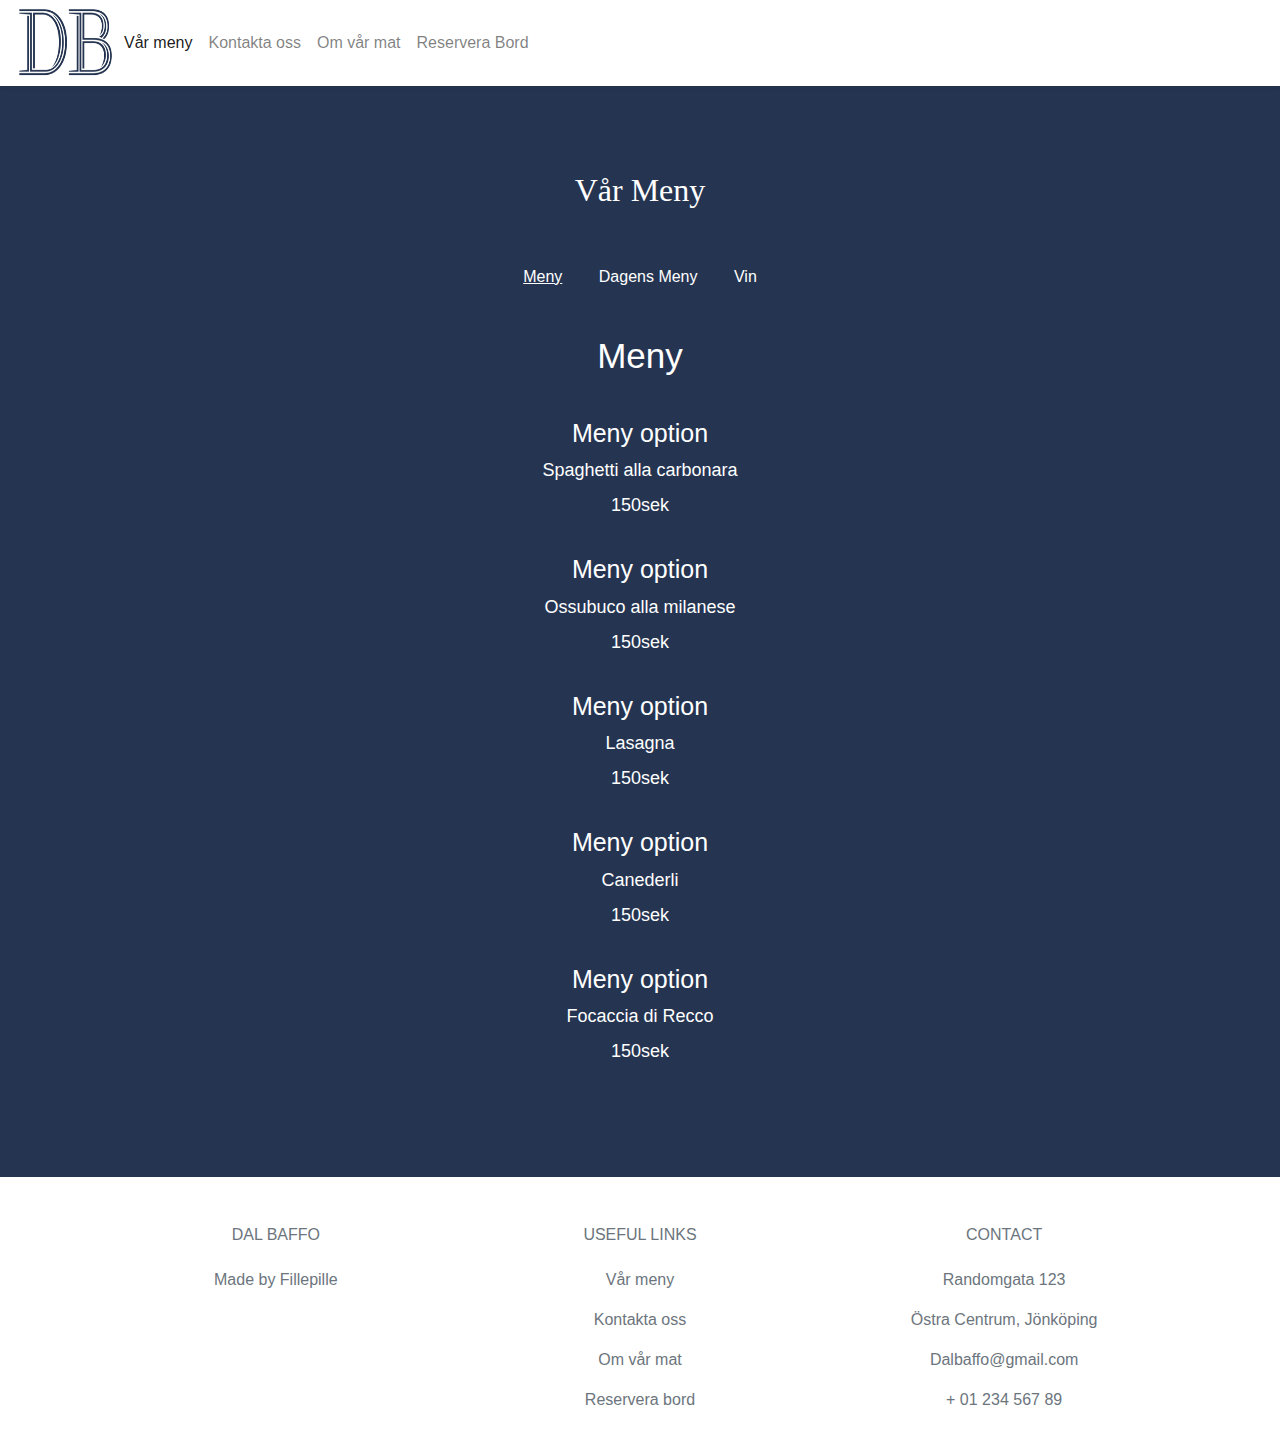
<file: Webbutveckling/HTML/Varmeny.html>
<!DOCTYPE html>
<html lang="en">
<head>
    <meta charset="UTF-8">
    <meta http-equiv="X-UA-Compatible" content="IE=edge">
    <meta name="viewport" content="width=device-width, initial-scale=1.0">
    <link rel="stylesheet" href="https://stackpath.bootstrapcdn.com/bootstrap/4.3.1/css/bootstrap.min.css" integrity="sha384-ggOyR0iXCbMQv3Xipma34MD+dH/1fQ784/j6cY/iJTQUOhcWr7x9JvoRxT2MZw1T" crossorigin="anonymous">
    <link href="https://maxcdn.bootstrapcdn.com/font-awesome/4.7.0/css/font-awesome.min.css" rel="stylesheet">
    <link href="../CSS/stylesheet.css" rel="stylesheet">
    
    <script src="../JAVASCRIPT/js.js"></script>
    <script src="https://ajax.googleapis.com/ajax/libs/jquery/3.5.1/jquery.min.js"></script>
    <script src="https://cdnjs.cloudflare.com/ajax/libs/popper.js/1.16.0/umd/popper.min.js"></script>
    <script src="https://maxcdn.bootstrapcdn.com/bootstrap/4.5.2/js/bootstrap.min.js"></script>
    <title>Dal Baffo</title>
</head>
<body>

          <!--NAVBAR-->
    <nav class="navbar navbar-expand-lg navbar-light navboxshadow">
        <a href="index.html">
          <img src="../IMG/dalbaffologo.PNG" alt="" style="height: 70px; width: 100px;">
        </a>
        <button class="navbar-toggler" type="button" data-toggle="collapse" data-target="#navbarNav" aria-controls="navbarNav" aria-expanded="false" aria-label="Toggle navigation">
          <span class="navbar-toggler-icon"></span>
        </button>
        <div class="collapse navbar-collapse" id="navbarNav">
          <ul class="navbar-nav">
            <li class="nav-item active">
              <a class="nav-link navbar-a" href="Varmeny.html">Vår meny</a>
            </li>
            <li class="nav-item">
              <a class="nav-link navbar-a" href="kontaktaoss.html">Kontakta oss</a>
            </li>
            <li class="nav-item">
              <a class="nav-link navbar-a" href="omvarmat.html">Om vår mat</a>
            </li>
            <li class="nav-item">
              <a class="nav-link navbar-a" href="reservera.html">Reservera Bord</a>
            </li>
          </ul>
        </div>
      </nav>


      <!--INPUT KNAPPAR FÖR ATT KUNNA BYTA MELLAN MENYER-->
      <div class="container-fluid" style="margin: 0px; padding: 0px; background-color: #253551;">
        <div class="content" style="display: flex; padding: 80px; justify-content: center; color: white; display: block;">
            <h2 style="text-align:center;white-space:pre-wrap; margin-bottom: 50px;">Vår Meny</h2>

            <div class="menu-selector" role="tablist" style="text-align: center;">
                <input type="submit" id="meny" class="menu-select menu-select-active" value="Meny" tabindex="1" onclick="Meny();">
                <input type="submit" id="dagensmeny" class="menu-select" value="Dagens Meny" tabindex="2" onclick="DagensMeny();" >
                <input type="submit" id="vin" class="menu-select" value="Vin" tabindex="3" onclick="Drinks();" >
            </div>


            <!--SJÄLVA MENYN-->
            <div class="menu-section" style="text-align: center;">
                <div class="menu-section-title" id="menutitle">
                    Meny
                </div>
                <div class="menu-items">
                    <div class="menu-item">
                        <div class="menu-item-title">Meny option</div>
                        <div class="menu-item-description" id="menu1">Spaghetti alla carbonara</div>
                        <div class="menu-item-cost">150sek</div>
                    </div>
                    <div class="menu-item">
                        <div class="menu-item-title">Meny option</div>
                        <div class="menu-item-description" id="menu2">Ossubuco alla milanese</div>
                        <div class="menu-item-cost">150sek</div>
                    </div>
                    <div class="menu-item">
                        <div class="menu-item-title">Meny option</div>
                        <div class="menu-item-description" id="menu3">Lasagna</div>
                        <div class="menu-item-cost">150sek</div>
                    </div>
                    <div class="menu-item">
                        <div class="menu-item-title">Meny option</div>
                        <div class="menu-item-description" id="menu4">Canederli</div>
                        <div class="menu-item-cost">150sek</div>
                    </div>
                    <div class="menu-item">
                        <div class="menu-item-title">Meny option</div>
                        <div class="menu-item-description" id="menu5">Focaccia di Recco</div>
                        <div class="menu-item-cost">150sek</div>
                    </div>
                </div>
            </div>
        </div>
      </div>



      <!--FOOTER-->
      <footer class="text-center text-lg-start text-muted" style="background-color: white;">

        <section class="">
          <div class="container text-center text-md-start mt-5">
            <div class="row mt-3">
              <div class="col-md-3 col-lg-4 col-xl-3 mx-auto mb-4">
                <h6 class="text-uppercase fw-bold mb-4">
                  <i class="fas fa-gem me-3"></i>Dal baffo
                </h6>
                <p>
                  Made by Fillepille
                </p>
              </div>
              <div class="col-md-3 col-lg-2 col-xl-2 mx-auto mb-4">
                <h6 class="text-uppercase fw-bold mb-4">
                  Useful links
                </h6>
                <p>
                  <a href="Varmeny.html" class="text-reset">Vår meny</a>
                </p>
                <p>
                  <a href="kontaktaoss.html" class="text-reset">Kontakta oss</a>
                </p>
                <p>
                  <a href="omvarmat.html" class="text-reset">Om vår mat</a>
                </p>
                <p>
                  <a href="reservera.html" class="text-reset">Reservera bord</a>
                </p>
              </div>

              <div class="col-md-4 col-lg-3 col-xl-3 mx-auto mb-md-0 mb-4">
                <h6 class="text-uppercase fw-bold mb-4">
                  Contact
                </h6>
                <p>Randomgata 123</p>
                <p>
                  Östra Centrum, Jönköping
                </p>
                <p>Dalbaffo@gmail.com</p>
                <p>+ 01 234 567 89</p>
              </div>
            </div>
          </div>
        </section>
      </footer>
</body>
</html>
</file>
<file: Webbutveckling/CSS/stylesheet.css>
/* SCROLLBAR */

::-webkit-scrollbar-track{box-shadow: inset 0 0 6px rgba(0,0,0,0.3);}
::-webkit-scrollbar{width: 11px;}
::-webkit-scrollbar-thumb{background-color: black;}

/* Basic regler */
* {
    box-sizing:border-box;
}

h1, h2, h3 {
    font-family: 'Roboto Slab', serif!important;
    font-weight: 400;
    line-height: 1.5em;
    letter-spacing: 0em;
}

h4, h5, a, p, div {
    font-family: 'Montserrat', sans-serif!important;
    font-weight: 300;
    line-height: 1.5em;
    letter-spacing: 0em;
}


/* Box shadow till navbar*/
.navboxshadow {
    box-shadow: 0 0.0625rem 0.5rem 0 rgb(0 0 0 / 4%), 0 0.0625rem 0.3125rem 0 rgb(0 0 0 / 4%);
}

/* Kod till bilder som täcker hela sidan*/
.imgfit {
    width: 100%; 
    height: 85vh;
    object-fit: cover;
}

/* Gör bilder lite mörkare där text ligger över*/
.imgbrightness {
    filter: brightness(60%);
}
/* Kod till navbar i bild på index.html*/ 
.navimg {
    position: absolute;
    top: 50%;
    left: 50%;
    transform: translate(-200%, -50%);
}

@media only screen and (max-width: 1000px) {
    .navimg {
        position: absolute;
        top: 50%;
        left: 50%;
        transform: translate(-50%, -50%);
    }
}
/* Till nyhetsbrevet*/
.textnyhetsbrev {
    position: absolute; 
    top: 50%;
    left: 50%; 
    transform: translate(-50%, -50%);
}

/* Kod till containers där det finns bilder och text jämte varandra*/
.marginright {
    margin-right: 8%!important;
}
@media only screen and (max-width: 766px) {
    .marginright {
        margin-right: 0!important;
    }
}

.divimg {
    width: calc(100% ); 
    height: auto;
}

.textwithimg {
    display: flex; 
    flex-direction:column; 
    text-align: center;  
    justify-content: center; 
    align-items: center; 
    position: relative;
}

.rowreverse {
    flex-direction: row-reverse;
}

.flexwrapping {
    flex-wrap: wrap; 
    align-content:center;
    padding: 6.6vmax 4vw 6.6vmax 4vw;
    justify-content: center;
}

.flexwrapping2 {
    justify-content: center; 
    flex-wrap: wrap; 
    align-content:center;
}


/* Kod till divs där bakgrundsfärgen är primärfärgen */

.primalcolor {
    background-color: #253551;
}

.primaldiv {
    width: 50%; 
    padding: 6.6vmax 4vw 6.6vmax 4vw;
    text-align: center;
}

.primaldivtext {
    font-size: 30px;
    color: white;

}
@media only screen and (max-width: 900px) {
.primaldiv {
    width: 100%;
}
}

.imagea {
    color: white;
    border-bottom: solid 1px white;
    padding: 2px 0px 2px 0px;
}

.imagea:hover {
    text-decoration: none;
    color: white;
}

/* Kod till olika knappar på sidan*/
.button {
    color: #fff;
    border-color: #fff;
    background: transparent;
    border-style: solid;
    border-width: 3px;
    padding: 10px;
    margin-top: 15px;
    font-size: 25px;
    display: inline-block;
}
.button:hover {
    -webkit-transition: 0.1s background-color linear, 0.1s color linear;
    -moz-transition: 0.1s background-color linear, 0.1s color linear;
    -o-transition: 0.1s background-color linear, 0.1s color linear;
    transition: 0.1s background-color linear, 0.1s color linear;
    background-color: white;
    color:#253551;
    text-decoration: none;
}

.button2 {
    color: #fff;
    border-color: #fff;
    background: transparent;
    border-style: solid;
    border-width: 2px;
    padding: 18px;
    margin-top: 15px;
    font-size: 17px;
    display: inline-block;
}

.button2:hover {
    -webkit-transition: 0.1s background-color linear, 0.1s color linear;
    -moz-transition: 0.1s background-color linear, 0.1s color linear;
    -o-transition: 0.1s background-color linear, 0.1s color linear;
    transition: 0.1s background-color linear, 0.1s color linear;
    background-color: white;
    color:#253551;
    text-decoration: none;
}

.button3 {
    padding: 10px;
    color: #f28123;
    border-color: #f28123;
    background: transparent;
    border-style: solid;
    border-width: 2px;
    margin-top: 15px;
    font-size: 17px;
    display: inline-block;
}

.button3:hover {
    background-color: #f28123;
    color: #fff;
    transition: 0.1s background-color linear, 0.1s color linear;
    -webkit-transition: 0.1s background-color linear, 0.1s color linear;
    -moz-transition: 0.1s background-color linear, 0.1s color linear;
    -o-transition: 0.1s background-color linear, 0.1s color linear;
    text-decoration: none;
}

/* Kod till Vår meny sida*/
.menu-select {
    margin: 0px 10px 0px 10px;
    border: none;
    background: transparent;
    color: white;
    font-size: 16px;
}

.menu-select-active {
    text-decoration: underline;
}

.menu-section-title {
    font-size: 35px;
    margin-top: 40px;
}


.menu-items {
    margin-top: 32px;
}

.menu-item {
    margin: 0px 0px 32px 0px;
}

.menu-item-title {
    font-size: 25px;
}

.menu-item-description {
    margin-top: 5px;
    font-size: 18px;
}

.menu-item-cost {
    margin: 8px 0px 8px 0px;
    font-size: 18px;
}

/* Kod till reserveringsfunktionen på reserveringssidan*/

.formselector {
    position: relative;
    display: block;
    color: #2d333f;
    padding: 14px 20px 14px 36px;
    z-index: 1;
    border: none;
    font-weight: 500;
    margin: 10px;
    width: 220px;
}

#select_1{
    top: 0;
    cursor: pointer;
    border-radius: 0;
    color: #2d333f;
    font-size: 16px;
    background-color: white;
    z-index: 2;
}

#select_2 {
    top: 0;
    cursor: pointer;
    border-radius: 0;
    color: #2d333f;
    font-size: 16px;
    background-color: white;
    z-index: 2;
}

#submitbutton {
    width: 100% !important;
    max-width: 220px;
    float: none !important;
    line-height: 1em;
    display: inline;
    color: #fff;
    background: #000;
    height: 50px;
    font-weight: 500;
}

/* Kod till kontakta oss sidan */

.contactusflex {
    background-color: #EBEBEB; 
    padding: 30px;
    text-align: center; 
    max-width: 300px;
    margin: 10px 0 10px 0px;
}

/* Kod till formuläret på kontakta oss */

.formstyle {
    padding: 30px;
    background-color: #EBEBEB;
    margin: 10px 0px 10px 0px;
    display: inline-block;
}

.forminput {
    position: relative;
    display: block;
    color: #2d333f;
    padding: 14px 20px 14px 20px;
    z-index: 1;
    border: none;
    font-weight: 500;
    margin: 10px;
    width: 220px;
}
/* Kod till tabelen på kontakta oss sidan */
.tableinfo, .table2 {
    border-collapse: collapse;
    margin: 0px 0px 25px 0px;
    font-size: 16px;
    max-width: 600px;
    border-radius: 5px 5px 0px 0px;
    overflow: hidden;
}

@media only screen and (min-width: 768px) {
    .tableinfo, .table2 {
        max-width: 300px;
    }
}

.thead {display: inline-block;}
.trhead {
    background-color: #253551;
    color: #ffffff;
    font-weight:bold;
}

.tableinfo > tbody tr:nth-of-type(even) {background-color: #f3f3f3;}
.tableinfo > tbody tr:last-of-type {border-bottom: 2px solid #253551;}

.tableinfo > tbody > tr > td {
    padding: 12px 15px;
    font-size: 15px;
    text-decoration: none;
    line-height: 1.4;
    font-weight: normal;
}
</file>
